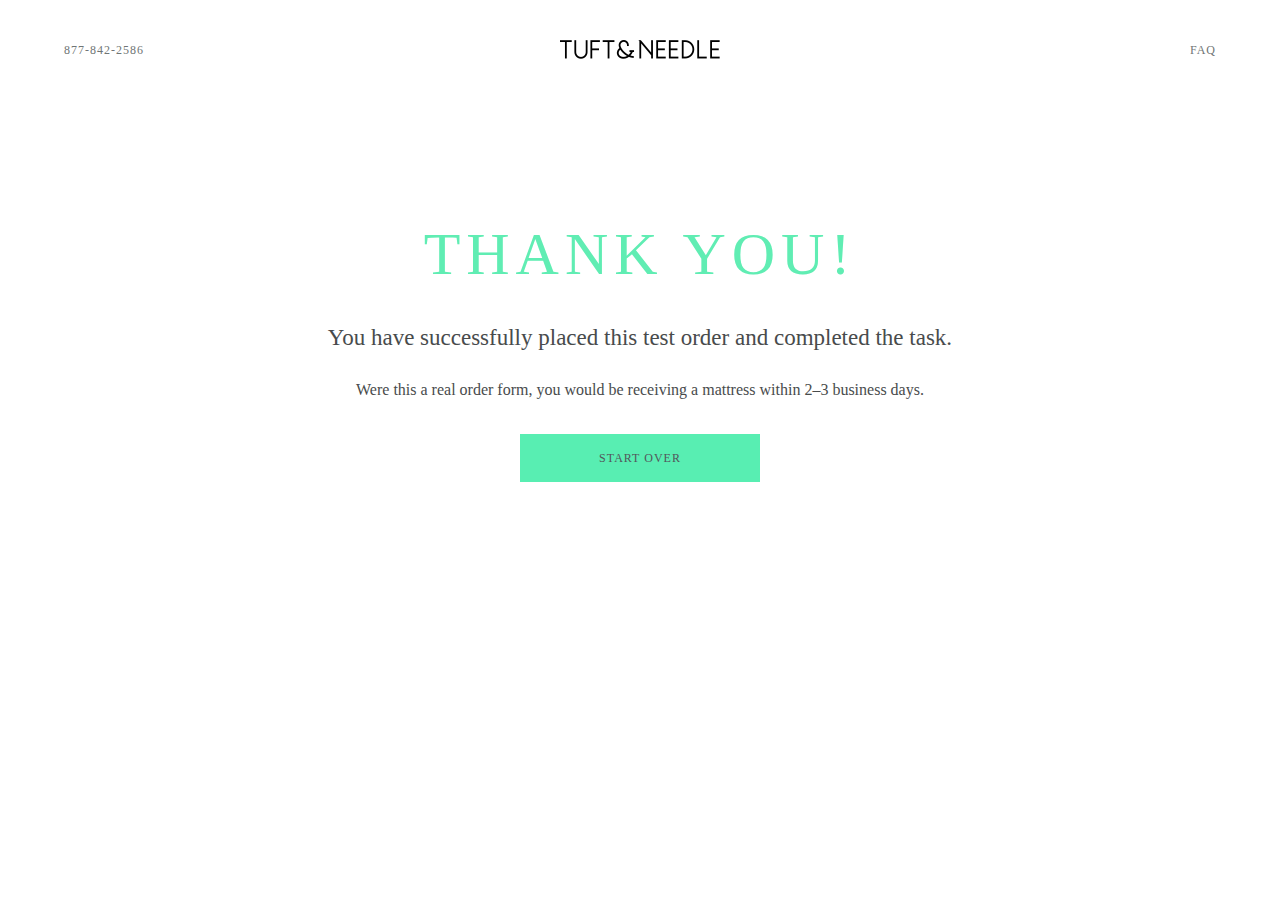
<file: thank-you.html>
<!DOCTYPE html>

<html lang="en">
<head>
	<meta charset="utf-8">
	
	<title>Checkout</title>
	
	<meta name="description" content="">
	
  <!-- Mobile-friendly viewport -->
	<meta name="viewport" content="width=device-width, initial-scale=1.0">

   <!-- Style sheet link -->
	<link href="css/reset.css" rel="stylesheet" media="all">
	<link href="css/style.css" rel="stylesheet" media="all">
	
</head>
<body id="thank-you">

<header role="banner">
	
	<div class="nav-left">
		<ul class="navbar">
			<li>877-842-2586</li>
		</ul>	
	</div>

	<div id="logo"><img src="img/logo.png" width="160" alt="Tuft &amp; Needle logo"/></div>

	<div class="nav-right">
		<ul class="navbar">
			<li><a href="#">FAQ</a></li>
		</ul>	
	</div>
	
</header>


<div id="wrapper">

<div class="thank-you">

	<h1>Thank you!</h1>
	<p class="biggest">You have successfully placed this test order and completed the task.</p>
	<p>Were this a real order form, you would be receiving a mattress within 2–3 business days.</p>

	<form class="ui form">  

	  <div class="button-container">
	  	<a href="index.html" class="primary">Start Over</a>
	  </div>
	</form>

</div>

</div><!-- End primary page content -->


<footer></footer>
</body>
</html>
</file>
<file: css/style.css>
body {
	font-family: AvenirLTStd-Book;
	font-size: 16px;
	line-height: 24px;
	color: #484B4C;
	max-width: 1440px;
	margin: 0 auto;

}

ul {
	margin: 0;
	padding: 0;
}

ul li {
	display: inline;
}

.price-table ul li {
	display: block;
	margin-bottom: 8px;
}

.price-table ul li:last-child {
	margin-bottom: 0;
}

ul.navbar {
	margin: 0;
	padding: 0;
}

header {
	float: left;
	width: 90%;
	padding: 40px 5% 64px 5%;
	margin: 0 auto;
	max-width: 1440px;
}

#logo {
	width: 40%;
	text-align: center;
	float: left;
}

.nav-left {
	width: 30%;
	float: left;
	text-align: left;
}

.nav-right {
	width: 30%;
	float: right;
	text-align: right;
}

.nav-left, .nav-right {
	font-family: AvenirLTStd-Roman;
	font-size: 12px;
	line-height: 20px;
	color: #6F7575;
	letter-spacing: 1px;
}

.nav-right a, .nav-right a:visited {
	font-family: AvenirLTStd-Heavy;
	text-decoration: none;
	color: #6F7575;
}

#wrapper {
	float: left;
	width: 90%;
	padding: 0 5%;
	margin: 0 auto;
	max-width: 1440px;
}

.thank-you {
	max-width: 900px;
	text-align: center;
	margin: 0 auto;
}

#left-column {
	width: 58.333333333%;
	float: left;
	max-width: 700px;
	margin: 0 auto;
}

#right-column {
	width: 33.333333333%;
	float: right;
	max-width: 400px;
}
/* 1 column = 8.3333333333 */

.price-table {
	width: 100%;
font-size: 14px;
color: #6F7575;
letter-spacing: 0px;
line-height: 20px;
margin: 0 0 16px 0;
}

.left-col {
	width: 50%;
	float: left;
}

.right-col {
	width: 50%;
	float: right;
	text-align: right;
}

.left-col.total, .right-col.total {
	font-family: AvenirLTStd-Heavy;
	font-size: 14px;
	color: #6F7575;
	letter-spacing: 0px;
	line-height: 20px;
	text-transform: uppercase;
}

.section {
	width: 100%;
	margin: 32px 0;
	float: left;
}
.section img {
	margin-right: 24px;
}
.section img:last-child {
	margin: 0;
}
.center {
	text-align: center;
}

hr {
	float: left;
	background: #D8D8D8;
	height: 1px;
	margin: 16px 0;
	border: 0;
	width: 100%;
}

.cf {
  overflow: auto;
}

/*  Form styles *****************/

.ui.form input:not([type]), .ui.form input[type=text], .ui.form input[type=email], .ui.form input[type=search], .ui.form input[type=password], .ui.form input[type=date], .ui.form input[type=datetime-local], .ui.form input[type=tel], .ui.form input[type=time], .ui.form input[type=url], .ui.form input[type=number], .ui.form textarea, .ui.form select {
    width: 100%;
    vertical-align: top;
}

label {
	font-size: 14px;
	color: #6F7575;
	letter-spacing: 0px;
	line-height: 20px;
}

input, select {
	background: #FFFFFF;
	border: 1px solid #CBCCCB;
	font-size: 14px;
	color: #000000;
	letter-spacing: 0px;
	line-height: 16px;
	padding: 16px;
	margin: 4px 0 16px 0;
}

select {
	-webkit-appearance: none;
   -moz-appearance: none;
   appearance: none;
}

.ui.form input.half {
	width: 85%;
    display: block;
}
.field-dropdown {
	display: inline-block;
	width: auto;
	float: left;
}
.field-half {
    display: inline-block;
    width: 49%;
    float: left;
}
.field-quarter {
    display: inline-block;
    width: 25%;
    margin-left: 24px;
}

.button-container {
	width: 100%;
	text-align: center;
}

a.primary, a.primary:visited {
	text-decoration: none;
	display: inline-block;
	background: #58EEB2;
	font-family: AvenirNext-Bold;
	font-size: 12px;
	color: #52575B;
	letter-spacing: 1px;
	line-height: 16px;
	padding: 16px;
	border: 0;
	text-transform: uppercase;
	min-width: 208px;
	margin: 16px auto 32px auto;
}

a.primary:hover, a.primary:active {
	background: #81F2C4;
	transition: 150ms;
}

#payment a.primary {
	margin-bottom: 20px;
}

#thank-you a.primary {
	margin-top: 32px;
}

.upcoming {
	background: #F6F7F6;
	font-family: AvenirLTStd-Heavy;
	font-size: 14px;
	color: #A7A9AC;
	letter-spacing: 1.39px;
	line-height: 16px;
	padding: 16px;
	text-transform: uppercase;
	margin: 0 0 8px 0;
	width: 100%;
}

.complete1, .complete2, .complete3 {
	background: #F6F7F6;
	color: #52565A;
	font-size: 14px;
	line-height: 24px;
	padding: 24px;
	margin: 0 0 8px 0;
	width: 100%;
}


.complete-text {
	padding: 0;
	float: left;
}

.complete-text img {
	float: left;
}
.card-info {
	float: left;
	margin-left: 16px;
}

.complete1 h4, .complete2 h4, .complete3 h4 {
	color: #52575B;
	margin-bottom: 8px;
}

.edit {
	float: right;
}

.edit a, .edit a:visited {
	text-transform: uppercase;
	text-decoration: none;
font-family: AvenirLTStd-Heavy;
font-size: 12px;
color: #797F83;
letter-spacing: 0.5px;
line-height: 16px;
}

#steps {
	margin: 0 0 24px 0;
}

.current-step, .future-step, .completed-step {
	float: left;
	font-family: AvenirLTStd-Heavy;
	text-transform: uppercase;
	font-size: 12px;
	color: #000000;
	letter-spacing: 1.79px;
	line-height: 20px;
	margin-right: 32px;
}

.future-step {
	color: #A7A9AC;
}

.completed-step {
	color: #6F7575;
}

.current-step .step-number {
	font-family: AvenirLTStd-Heavy;
	letter-spacing: 0px;
    background: #52575B;
    padding: 4px 6px 2px 6px;
    border-radius: 9px;
    color: #fff;
    font-size: 12px;
    line-height: 16px;
}

.future-step .step-number {
	font-family: AvenirLTStd-Heavy;
	letter-spacing: 0px;
    background: #F0F0F0;
    padding: 4px 6px 2px 6px;
    border-radius: 9px;
    color: #A7A9AC;
    font-size: 12px;
    line-height: 16px;
}

.completed-step .step-number {
	color: transparent;
	font-family: AvenirLTStd-Heavy;
	letter-spacing: 0px;
    background: #60EDB3 url("../img/green-check.svg") no-repeat;
    padding: 4px 6px 2px 6px;
    border-radius: 9px;
    font-size: 12px;
    line-height: 16px;
}

.disabled {
	opacity: .4;
}

/*       Typography      *************/

h1 {
font-family: AvenirLTStd-Black;
font-size: 60px;
color: #60EDB3;
letter-spacing: 6px;
line-height: 72px;
text-transform: uppercase;
margin: 88px 0 32px 0;
}

h2 {
font-family: AvenirLTStd-Black;
font-size: 40px;
color: #797F83;
letter-spacing: 4px;
line-height: 48px;
text-transform: uppercase;
margin: 24px 0;
}

h3 {
	font-family: AvenirLTStd-Heavy;
	font-size: 18px;
	color: #797F83;
	letter-spacing: 1.79px;
	line-height: 24px;
	margin: 0 0 16px 0;
	text-transform: uppercase;
}

h4 {
	font-family: AvenirLTStd-Heavy;
	font-size: 14px;
	color: #797F83;
	letter-spacing: 1.39px;
	line-height: 16px;
	text-transform: uppercase;
	margin: 0 0 16px 0;
}

.biggest {
font-family: AvenirLTStd-Book;
font-size: 23px;
color: #484B4C;
letter-spacing: 0px;
line-height: 32px;
margin: 24px 0;
}

.caption {
	font-family: AvenirLTStd-BookOblique;
	font-size: 12px;
	color: #52575B;
	letter-spacing: 0px;
	line-height: 16px;
	margin: 0 0 8px 0;
	position: relative;
	top: -8px;
}

.button-container .caption {
	max-width: 240px;
	margin: 0 auto;
	text-align: left;
}

.legal {
	float: left;
	font-family: AvenirLTStd-Book;
	font-size: 12px;
	color: #6F7575;
	letter-spacing: 0px;
	line-height: 18px;
}
</file>
